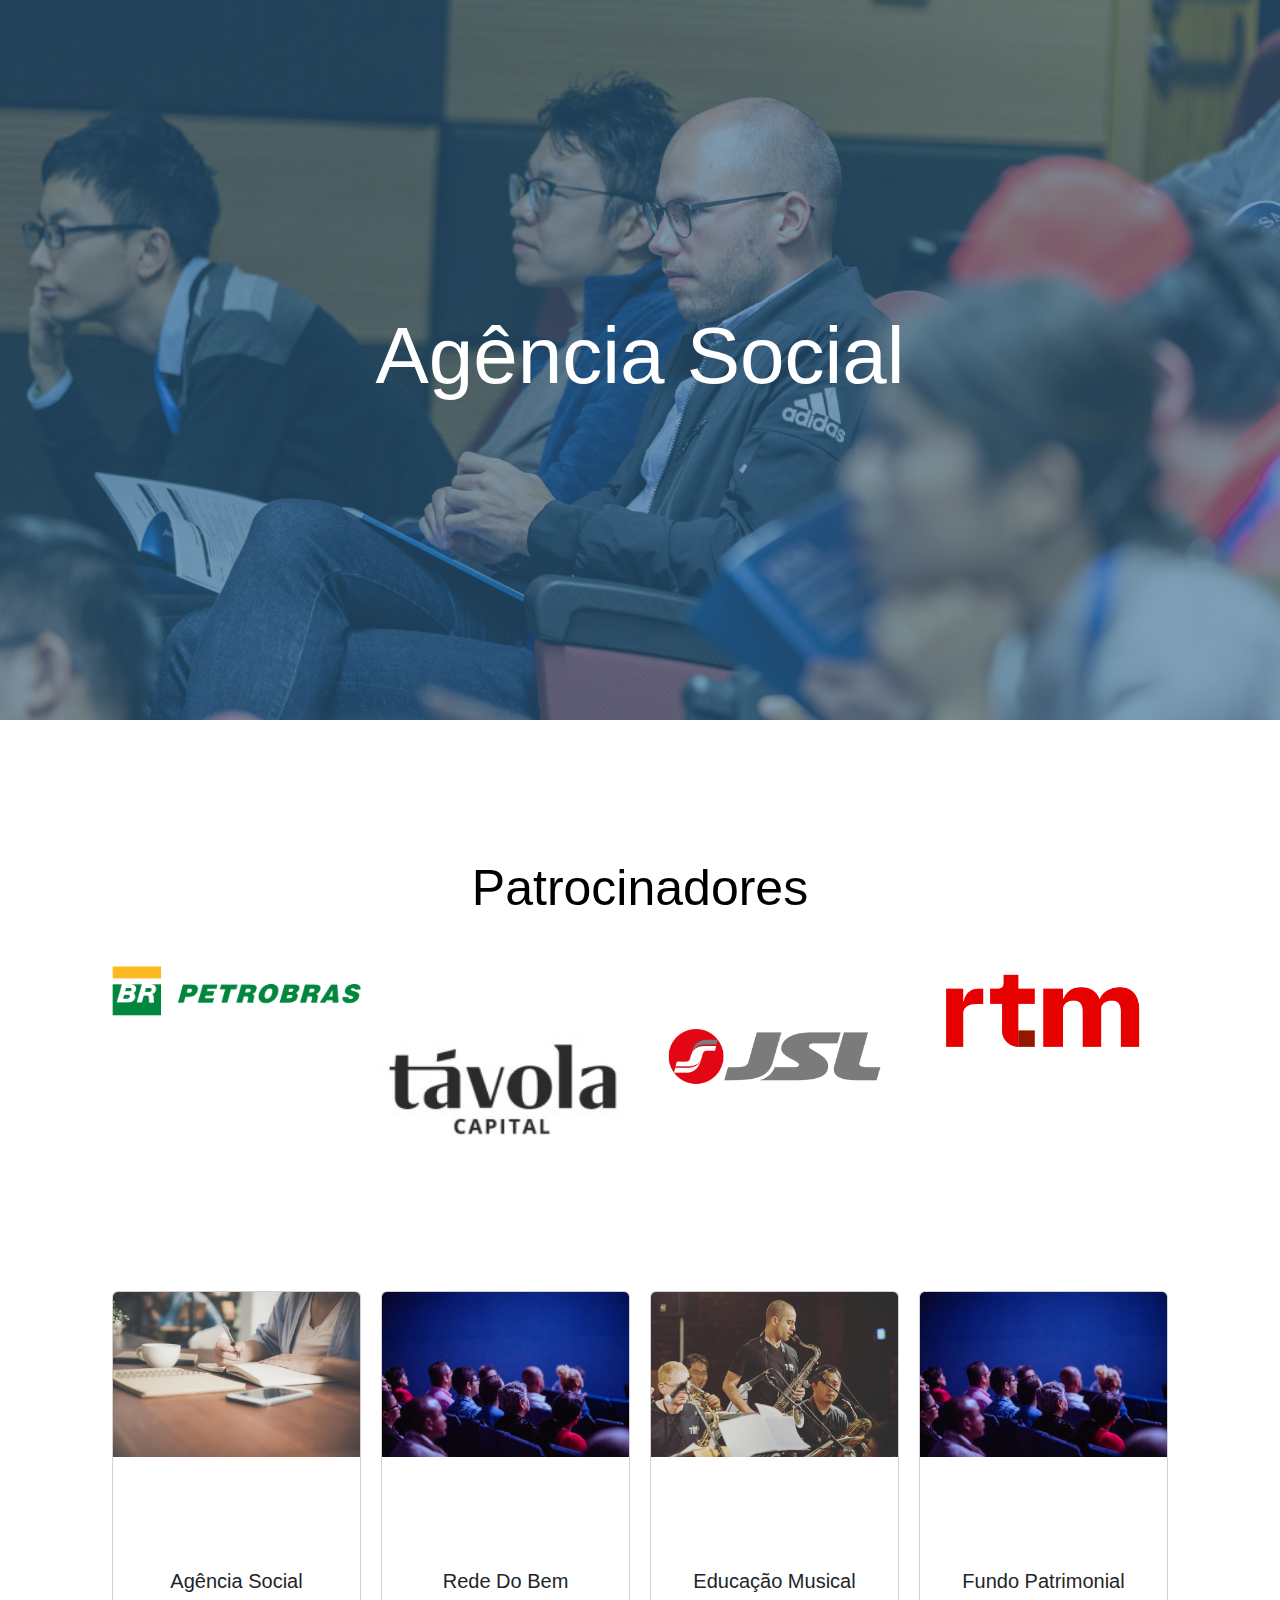
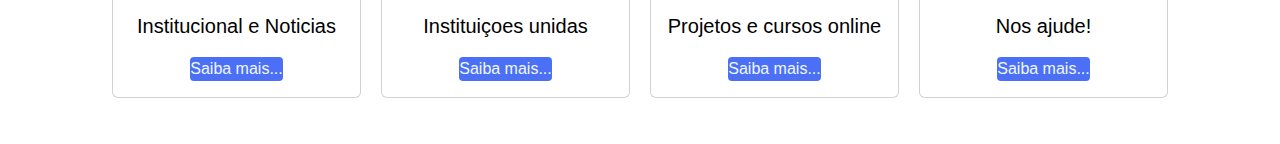
<file: index.html>
<!DOCTYPE html>
<html lang="en">
<head>
     <meta charset="UTF-8">
     <meta name="viewport" content="width=device-width, initial-scale=1.0">
     <title>ongdobem.com</title>
     <link rel="stylesheet" href="css/bootstrap.min.css">
     <link rel="stylesheet" href="css/style.css">
     
</head>
<body>
  <header class="header">

    <div class="headerdiv">
         <h1>Agência Social</h1>
    </div>

</header>
    
<main class="container mt-5">
  <div class="col-12">
    <h2>Patrocinadores</h2>
  </div>

  <div class="flex">

    <div class="col-lg-3 col-md-6 col-12 mb-3">
      <img src="img/Petrobras_horizontal_logo.svg.png" alt="fig" class="w-100">
  </div>
  
  <div class="col-lg-3 col-md-6 col-12 mb-3">
    <img src="img/fides_asset_management_logo.jpeg" alt="fig" class="w-100">
  </div>
  
  <div class="col-lg-3 col-md-6 col-12 mb-3">
    <img src="img/JSL-2.png" alt="fig" class="w-100">
  </div>
  
  <div class="col-lg-3 col-md-6 col-12 mb-3">
    <img src="img/MicrosoftTeams-image__59_.png_name_20220413-25777-b34soy.png" alt="fig" class="w-100">
  </div>

 </div>

                
 <div class="flex">


  <div class="col-lg-3 col-md-6 col-12 mb-3">
    <div class="card">
         <figure >
              <img src="img/pexels-tirachard-kumtanom-112571-733856.jpg" alt="fig" class="card-img-top">
         </figure>

<div class="m-3">
<h2 class="h5">Agência Social</h2>
<p>
   Institucional e Noticias
</p>

  <a href='agenciadobem.html'><button>Saiba mais...</button></a>

</div>

    </div>
</div>

<div class="col-lg-3 col-md-6 col-12 mb-3">
<div class="card">
     <figure >
          <img src="img/pexels-jibarofoto-2774556.jpg" alt="fig" class="card-img-top">
     </figure>

<div class="m-3">
<h2 class="h5">Rede Do Bem
</h2>
<p>
  Instituiçoes unidas
</p>
<a href='rededobem.html'><button>Saiba mais...</button></a>
</div>

</div>
</div>

<div class="col-lg-3 col-md-6 col-12 mb-3">
<div class="card">
 <figure >
      <img src="img/pexels-gustavo-anacleto-1792692-3364190.jpg" alt="fig" class="card-img-top">
 </figure>

<div class="m-3">
<h2 class="h5">Educação Musical</h2>
<p>
Projetos e cursos online
</p>
<a href='educacaomusical.html'><button>Saiba mais...</button></a>
</div>

</div>
</div>

<div class="col-lg-3 col-md-6 col-12 mb-3">
<div class="card">
<figure >
  <img src="img/pexels-jibarofoto-2774556.jpg" alt="fig" class="card-img-top">
</figure>

<div class="m-3">
<h2 class="h5">Fundo Patrimonial</h2>
<p>
  Nos ajude!
</p>
<a href='fundopatrimonial.html'><button>Saiba mais...</button></a>
</div>

</div>
</div>

 </div>

</main>


     <script src="js/bootstrap.bundle.min.js"></script>

</body>
</html>
</file>
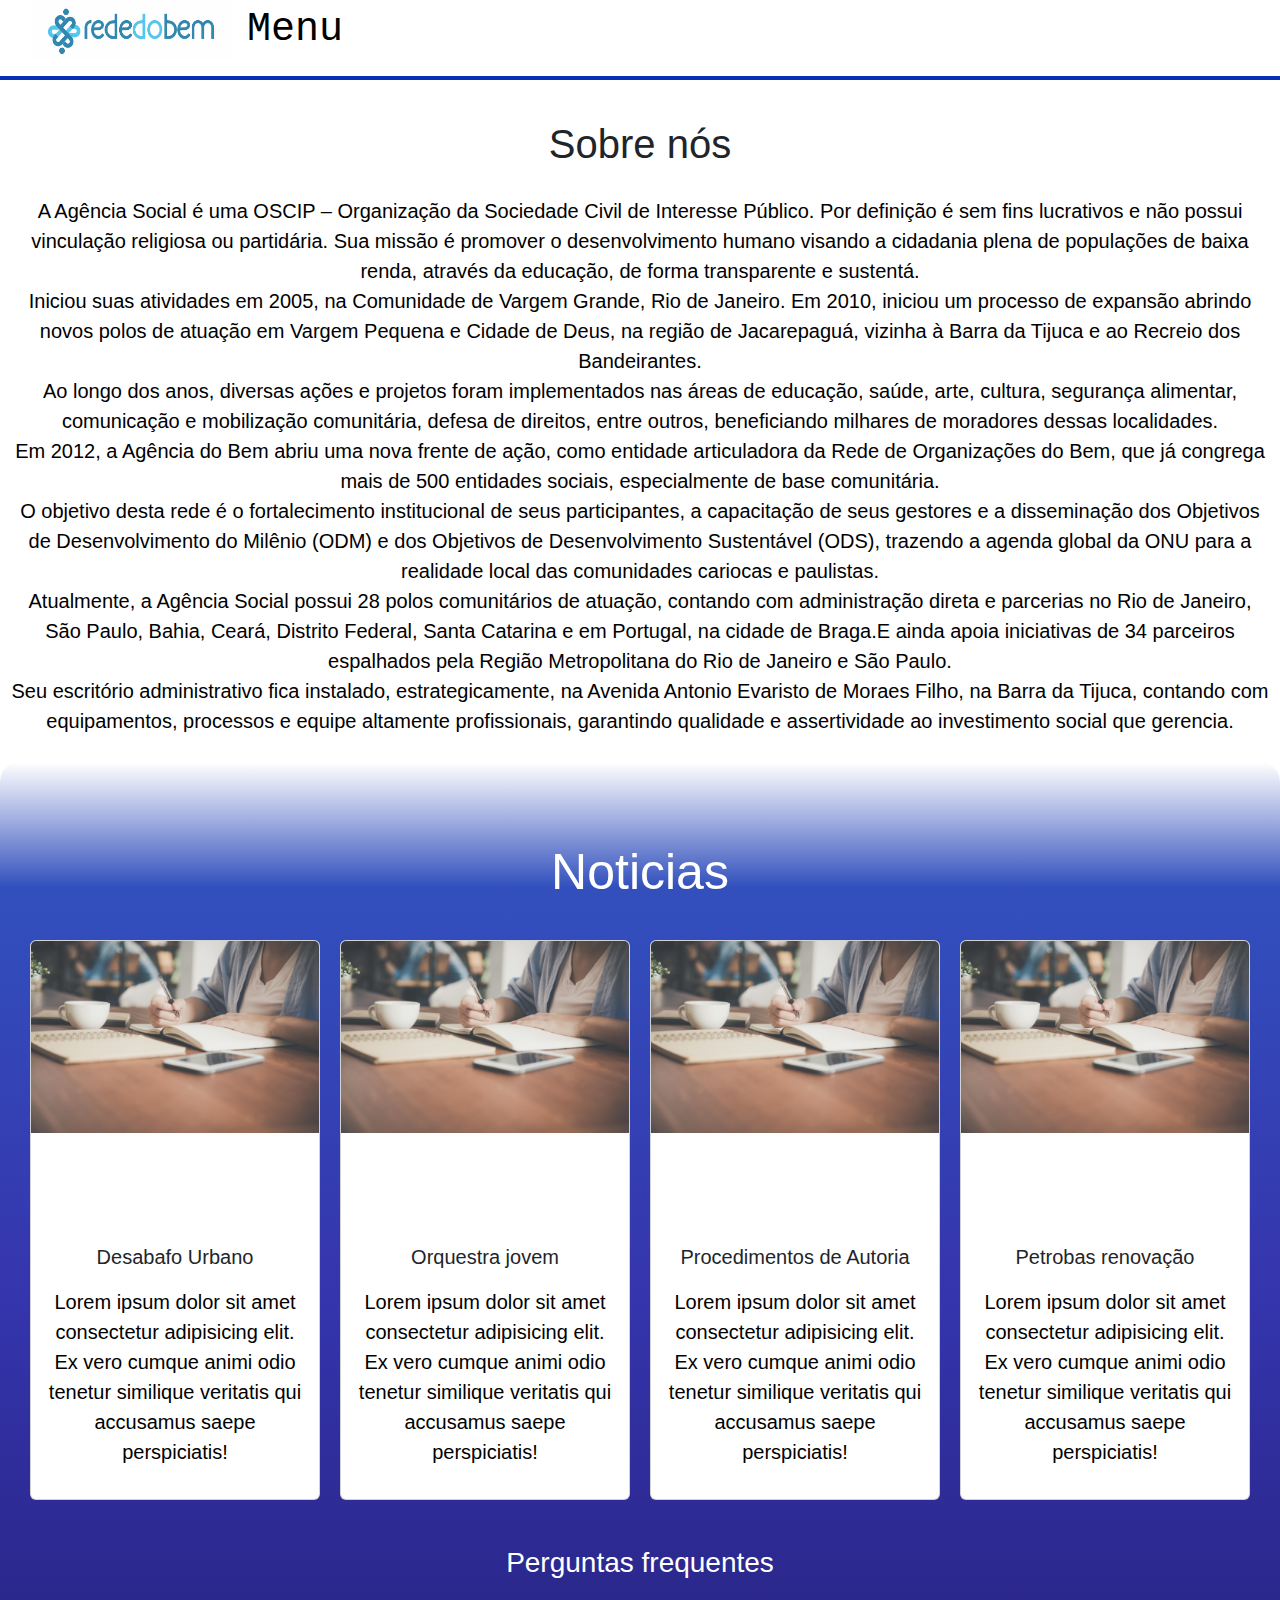
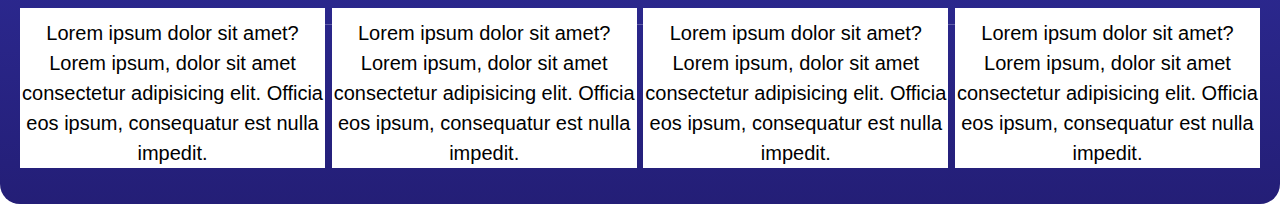
<file: agenciasocial.html>
<!DOCTYPE html>
<html lang="en">
<head>
     <meta charset="UTF-8">
     <meta name="viewport" content="width=device-width, initial-scale=1.0">
     <title>agenciadobem.com</title>
     <link rel="stylesheet" href="css/bootstrap.min.css">
     <link rel="stylesheet" href="css/style.css">
</head>
<body>
     <header>

          <nav >
               <ul>
                    <img src="img/LOGO_neutra.png" alt="fig">
                    <li><a href="index.html">Menu</a></li>
               </ul>
          </nav>
          
     </header>

     <main>

             <div>
               <h3>Sobre nós</h3>
             </div>
      
     <div class="col-12">
          <p>
        A Agência Social é uma OSCIP – Organização da Sociedade Civil de Interesse Público. Por definição é sem fins lucrativos e não possui vinculação religiosa ou partidária. Sua missão é promover o desenvolvimento humano visando a cidadania plena de populações de baixa renda, através da educação, de forma transparente e sustentá.<br>
        
        Iniciou suas atividades em 2005, na Comunidade de Vargem Grande, Rio de Janeiro. Em 2010, iniciou um processo de expansão abrindo novos polos de atuação em Vargem Pequena e Cidade de Deus, na região de Jacarepaguá, vizinha à Barra da Tijuca e ao Recreio dos Bandeirantes. <br>
        
        Ao longo dos anos, diversas ações e projetos foram implementados nas áreas de educação, saúde, arte, cultura, segurança alimentar, comunicação e mobilização comunitária, defesa de direitos, entre outros, beneficiando milhares de moradores dessas localidades. <br>
        
        Em 2012, a Agência do Bem abriu uma nova frente de ação, como entidade articuladora da Rede de Organizações do Bem, que já congrega mais de 500 entidades sociais, especialmente de base comunitária. <br>
        
        O objetivo desta rede é o fortalecimento institucional de seus participantes, a capacitação de seus gestores e a disseminação dos Objetivos de Desenvolvimento do Milênio (ODM) e dos Objetivos de Desenvolvimento Sustentável (ODS), trazendo a agenda global da ONU para a realidade local das comunidades cariocas e paulistas. <br>
        
        Atualmente, a Agência Social possui 28 polos comunitários de atuação, contando com administração direta e parcerias no Rio de Janeiro, São Paulo, Bahia, Ceará, Distrito Federal, Santa Catarina e em Portugal, na cidade de Braga.E ainda apoia iniciativas de 34 parceiros espalhados pela Região Metropolitana do Rio de Janeiro e São Paulo. <br>
        
        Seu escritório administrativo fica instalado, estrategicamente, na Avenida Antonio Evaristo de Moraes Filho, na Barra da Tijuca, contando com equipamentos, processos e equipe altamente profissionais, garantindo qualidade e assertividade ao investimento social que gerencia.
        <br> 
        </p>
          
                         </div>
                    </main>
        
                    <footer>

     <h2>Noticias</h2>


     <div class="flex">

     

     <div class="col-lg-3 col-md-6 col-12 mb-3">
          <div class="card">
               <figure >
                    <img src="img/pexels-tirachard-kumtanom-112571-733856.jpg" alt="fig" class="card-img-top">
               </figure>
      
      <div class="m-3">
      <h2 class="h5">Desabafo Urbano</h2>
      <p>
         Lorem ipsum dolor sit amet consectetur adipisicing elit. Ex vero cumque animi odio tenetur similique veritatis qui accusamus saepe perspiciatis!
      </p>
      
      </div>
      
          </div>
      </div>
      
      <div class="col-lg-3 col-md-6 col-12 mb-3">
          <div class="card">
               <figure >
                    <img src="img/pexels-tirachard-kumtanom-112571-733856.jpg" alt="fig" class="card-img-top">
               </figure>
      
      <div class="m-3">
      <h2 class="h5">Orquestra jovem</h2>
      <p>
         Lorem ipsum dolor sit amet consectetur adipisicing elit. Ex vero cumque animi odio tenetur similique veritatis qui accusamus saepe perspiciatis!
      </p>
      
      </div>
      
          </div>
      </div>

      <div class="col-lg-3 col-md-6 col-12 mb-3">
          <div class="card">
               <figure >
                    <img src="img/pexels-tirachard-kumtanom-112571-733856.jpg" alt="fig" class="card-img-top">
               </figure>
      
      <div class="m-3">
      <h2 class="h5">Procedimentos de Autoria</h2>
      <p>
         Lorem ipsum dolor sit amet consectetur adipisicing elit. Ex vero cumque animi odio tenetur similique veritatis qui accusamus saepe perspiciatis!
      </p>
      
      </div>
      
          </div>
      </div>

      <div class="col-lg-3 col-md-6 col-12 mb-3">
          <div class="card">
               <figure >
                    <img src="img/pexels-tirachard-kumtanom-112571-733856.jpg" alt="fig" class="card-img-top">
               </figure>
      
      <div class="m-3">
      <h2 class="h5">Petrobas renovação</h2>
      <p>
         Lorem ipsum dolor sit amet consectetur adipisicing elit. Ex vero cumque animi odio tenetur similique veritatis qui accusamus saepe perspiciatis!
      </p>
      
      </div>
      
          </div>
      </div>

     </div>




 <h3>Perguntas frequentes</h3>
 <div class="flex">
 <p>Lorem ipsum dolor sit amet?<br>
Lorem ipsum, dolor sit amet consectetur adipisicing elit. Officia eos ipsum, consequatur est nulla impedit.
 </p><hr>

 <p>Lorem ipsum dolor sit amet?<br>
     Lorem ipsum, dolor sit amet consectetur adipisicing elit. Officia eos ipsum, consequatur est nulla impedit.
      </p><hr>

      <p>Lorem ipsum dolor sit amet?<br>
          Lorem ipsum, dolor sit amet consectetur adipisicing elit. Officia eos ipsum, consequatur est nulla impedit.
           </p><hr>

           <p>Lorem ipsum dolor sit amet?<br>
               Lorem ipsum, dolor sit amet consectetur adipisicing elit. Officia eos ipsum, consequatur est nulla impedit.
                </p>
               
               </div>
</footer>


         
     <script src="js/bootstrap.bundle.min.js"></script>
     
</body>
</html>
</file>
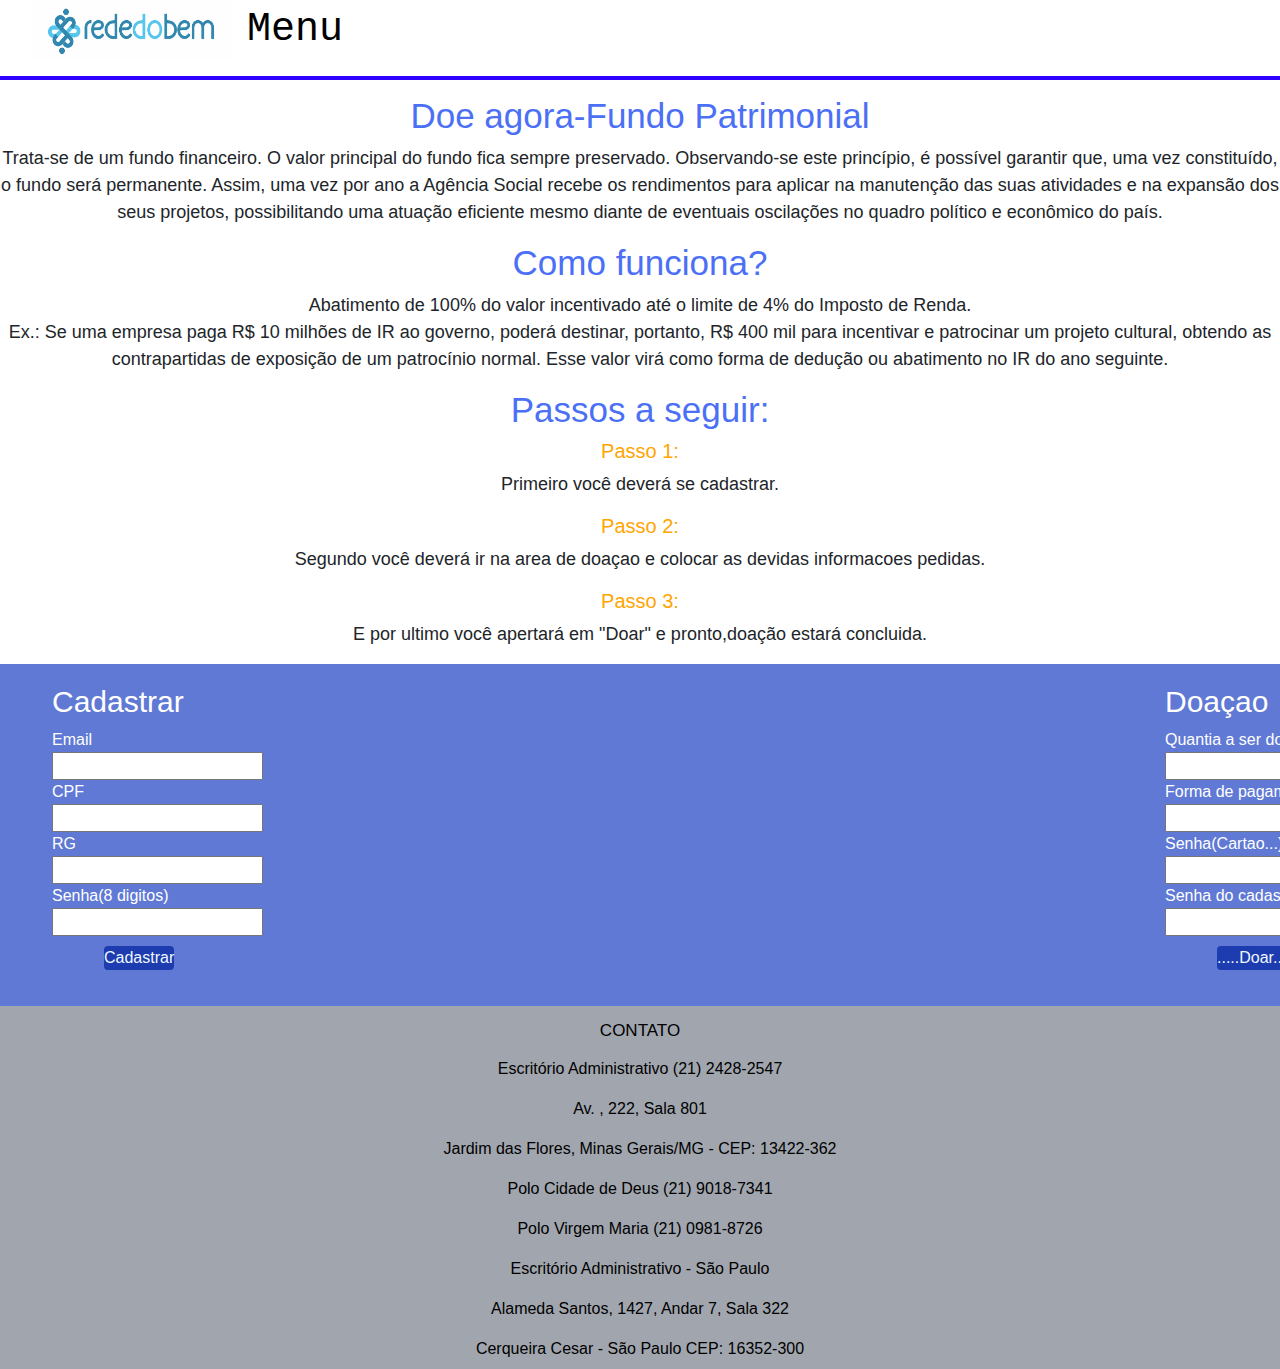
<file: fundopatrimonial.html>
<!DOCTYPE html>
<html lang="en">
<head>
     <meta charset="UTF-8">
     <meta name="viewport" content="width=device-width, initial-scale=1.0">
     <title>fundopatrimonial.com</title>
     <link rel="stylesheet" href="css/bootstrap.min.css">
     <link rel="stylesheet" href="css/style2.css">
     
</head>
<body>
     
     <nav >
          <ul>
               <img src="img/LOGO_neutra.png" alt="fig">
               <li><a href="index.html">Menu</a></li>
          </ul>
     </nav>

     <header>
          <h2>Doe agora-Fundo Patrimonial</h2>
          <p>
               Trata-se de um fundo financeiro. O valor principal do fundo fica sempre preservado. Observando-se este princípio, é possível garantir que, uma vez constituído, o fundo será permanente. Assim, uma vez por ano a Agência Social recebe os rendimentos para aplicar na manutenção das suas atividades e na expansão dos seus projetos, possibilitando uma atuação eficiente mesmo diante de eventuais oscilações no quadro político e econômico do país.
          </p>

          <h3>Como funciona?</h3>
          <p>
               Abatimento de 100% do valor incentivado até o limite de 4% do Imposto de Renda. <br>

               Ex.: Se uma empresa paga R$ 10 milhões de IR ao governo, poderá destinar, portanto, R$ 400 mil para incentivar e patrocinar um projeto cultural, obtendo as contrapartidas de exposição de um patrocínio normal. Esse valor virá como forma de dedução ou abatimento no IR do ano seguinte.
          </p>

          <div>
               <h4>Passos a seguir:</h4>
               
                    <h5>Passo 1:</h5> 
                    <p> 
                    Primeiro você deverá se cadastrar.
                    </p>
                    <h5>Passo 2:</h5>
                    <p>Segundo você deverá ir na area de doaçao e colocar as devidas informacoes pedidas.
                    </p>
                    <h5>Passo 3:</h5>
                    <p>
                    E por ultimo você apertará em "Doar" e pronto,doação estará concluida.
                    </p>



          </div>
     </header>

     <main class="flex">

          <ul>
               <h2>Cadastrar</h2>
               <form action="" action="" method="post">
                    <label for="Email">Email</label><br>
                    <input type="text" id="Email" name="Email"><br>
                    <label for="CPF">CPF</label><br>
                    <input type="number" id="CPF" name="CPF"><br>
                    <label for="RG">RG</label><br>
                    <input type="number" id="RG" name="RG"><br>
                    <label for="Senha">Senha(8 digitos)</label><br>
                    <input type="number" id="Senha" name="Senha"><br>
               </form>

               <div>
                    <ul>
                    <li><a href='#'><button>Cadastrar</button></a></li>
                    </ul>
               </div>

          </ul>

          


          <ul>
               <h2>Doaçao</h2>
               <form action="" action="" method="post">
                    <label for="Estado">Quantia a ser doada</label><br>
                    <input type="number" id="Estado" name="Estado"><br>
                    <label for="Cidade">Forma de pagamento</label><br>
                    <input type="text" id="Cidade" name="Cidade"><br>
                    <label for="Bairro">Senha(Cartao...)</label><br>
                    <input type="number" id="Bairro" name="Bairro"><br>
                    <label for="Atuação">Senha do cadastro</label><br>
                    <input type="number" id="Atuação" name="Atuação"><br>
               </form>

               <div>
                    <ul>
                    <li><a href='#'><button>.....Doar.....</button></a></li>
                    </ul>
               </div>

          </ul>

     </main>

<footer>
      <h2>CONTATO</h2>
<p>

Escritório Administrativo (21) 2428-2547 <br>
Av. , 222, Sala 801 <br>
Jardim das Flores, Minas Gerais/MG - CEP: 13422-362 <br>

Polo Cidade de Deus (21) 9018-7341 <br>

Polo Virgem Maria (21) 0981-8726 <br>

Escritório Administrativo - São Paulo <br>
Alameda Santos, 1427, Andar 7, Sala 322 <br>
Cerqueira Cesar - São Paulo CEP: 16352-300 <br>

</p>


</footer>









</body>
</html>
</file>
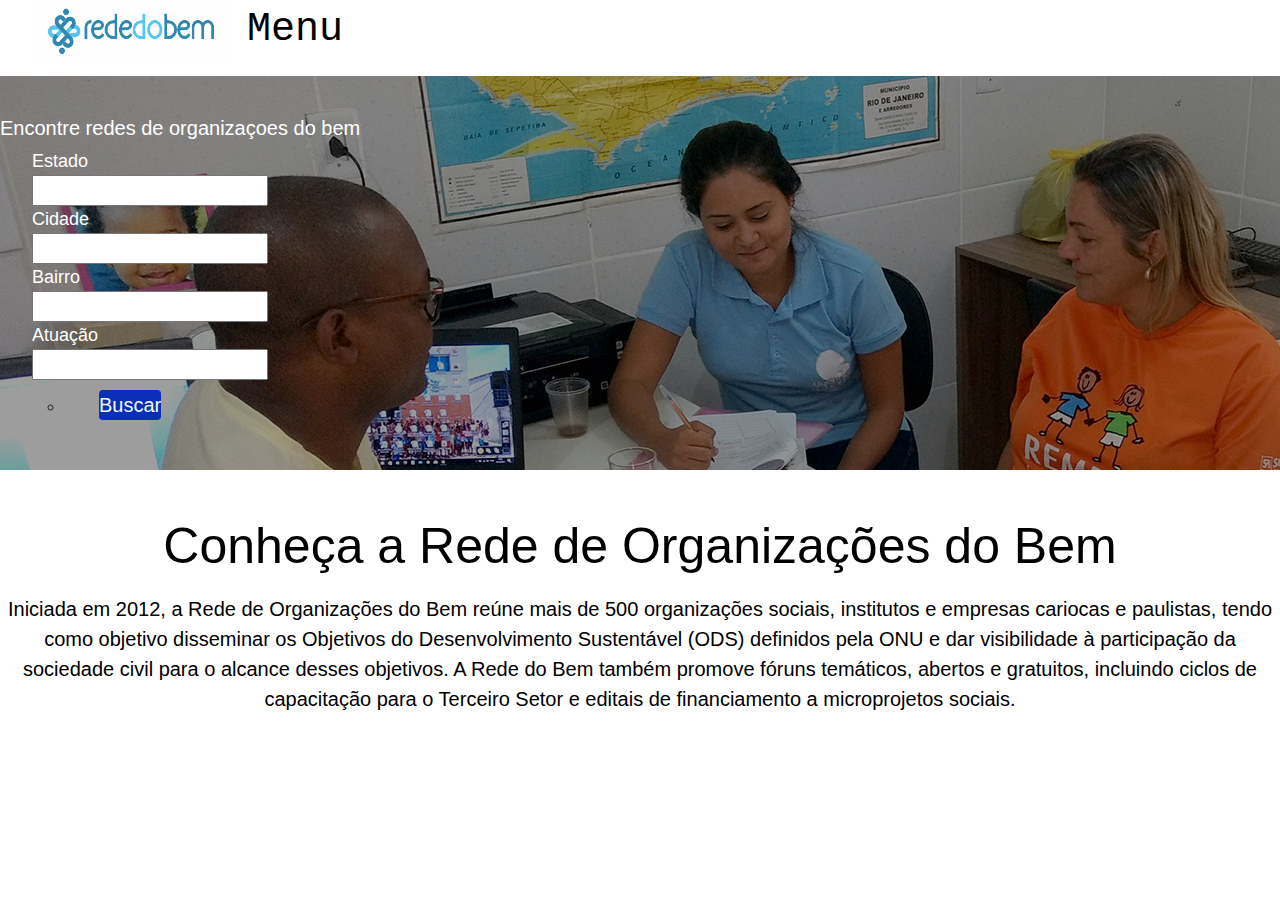
<file: rededobem.html>
<!DOCTYPE html>
<html lang="en">
<head>
     <meta charset="UTF-8">
     <meta name="viewport" content="width=device-width, initial-scale=1.0">
     <title>rededobem.com</title>
     <link rel="stylesheet" href="css/bootstrap.min.css">
     <link rel="stylesheet" href="css/style.css">
</head>
<body>
     <header>
          <nav >
               <ul>
                    <img src="img/LOGO_neutra.png" alt="fig">
                    <li><a href="index.html">Menu</a></li>
               </ul>
          </nav>
     </header>
     <main class="main">
<div>
          <h4>
          Encontre redes de organizaçoes do bem
          </h4>
</div>

          <ul>
               <form action="" action="" method="post">
                    <label for="Estado">Estado</label><br>
                    <input type="text" id="Estado" name="Estado"><br>
                    <label for="Cidade">Cidade</label><br>
                    <input type="text" id="Cidade" name="Cidade"><br>
                    <label for="Bairro">Bairro</label><br>
                    <input type="text" id="Bairro" name="Bairro"><br>
                    <label for="Atuação">Atuação</label><br>
                    <input type="text" id="Atuação" name="Atuação"><br>
               </form>

               <div>
                    <ul>
                    <li><a href='#'><button>Buscar</button></a></li>
                    </ul>
               </div>

          </ul>
     
     </main>
     
     
     
          <h4>Conheça a Rede de Organizações do Bem</h4>
     
     <p>
          Iniciada em 2012, a Rede de Organizações do Bem reúne mais de 500 organizações sociais, institutos e empresas cariocas e paulistas, tendo como objetivo disseminar os Objetivos do Desenvolvimento Sustentável (ODS) definidos pela ONU e dar visibilidade à participação da  sociedade civil para o alcance desses objetivos. A Rede do Bem também promove fóruns temáticos, abertos e gratuitos, incluindo ciclos de capacitação para o Terceiro Setor e editais de financiamento a microprojetos sociais.
     </p>


    
</body>
</html>
</file>
<file: css/style.css>
*{
     margin: 0;
     padding: 0;
     font-family: sans-serif;
}
.header{
     min-height: 80vh;
     display: flex;
     justify-content: center;
     align-items: center;
     background-image: url('../img/pexels-icsa-833425-1708988\ \(2\).jpg');
     background-size: cover;
}
.headerdiv{
     background: #2e638b9e;
     height: 80vh;
     display: flex;
     justify-content: center;
     align-items: center;
     width: 100%;
     
}    
.headerdiv h1{
     font-family: sans-serif;
     font-size: 80px;
     font-weight: 200;
     color: rgb(255, 255, 255);
}
div h2{
     font-family: sans-serif;
     font-size: 50px;
     font-weight: 200;
     color:#000000;
     text-align: center;
}
.flex{
          display:flex ;
          padding: 20px;
}
div h3{
     font-family: sans-serif;
     font-size: 40px;
     font-weight: 100;
     text-align: center;
     padding-top: 40px;
     border-top: 4px solid  #092fb8;
}
.col-lg-3 {
     padding: 10px;
}
button{
background-color: #4B70F5;
color: aliceblue;
border-radius: 4px;
border: none;
font-size: 16px;
}
nav{
    background-color: #ffffff;
    font-size: 25px;
    text-align: center;
}
a{
     text-decoration: none;
     color: #000000;
}
h2{
     font-family: sans-serif;
     font-size: 50px;
     font-weight: 200;
     color:#ffffff;
     text-align: center;
     padding-top: 80px
}
.card:hover{
     transform: scale(1.05);
     transition: 0.3s;
}
h3{
     text-align: center;
     
}
.imagem img{
     height: 50px;
}
.col-12 {
     text-align: center;
     font-family: sans-serif;
     padding: 10px;
}
footer{
      background: rgb(12, 6, 107);
     background: linear-gradient(0deg, rgba(17,11,107,0.9220063025210083) 0%, rgba(38, 38, 168, 0.928) 50%, rgb(50, 80, 189) 88%, rgba(255,255,255,1) 100%);
     color: #fff;
     border-radius: 20px;
}
nav ul {  
     display: flex;
     justify-content: left;
     list-style: none;
     
     }
nav ul li {
     padding-left: 15px;
     padding-right: 15px;
         }
nav ul img{
     height: 60px;
     width: 200px;
}
nav ul li a{
     text-decoration: none;
     color: #000000;
     font-family:'Courier New', Courier, monospace;
     font-size: 40px;
}
nav ul li a:hover{
     color: rgb(47, 0, 255);
     transition: 0.3s;
}
.main{
     background-image: url(../img/rededobem.png);
}
div h4{
     font-family: sans-serif;
     font-size: 20px;
     font-weight: 100;
     text-align: left;
     padding-top: 40px; 
     color: #ffffff;
}
ul form{
   font-size: 18px;
   color: #ffffff;
}
div h5{
     text-align: center;
     color: #ffffff;
}
div p{
     background: #ffffff;
     text-align: center;
     color: #000000;
     padding-bottom: 0px;
}
div  ul li button{
     background-color: #092fb8;
     color: aliceblue;
    font-size: 20px;
     border: none;
     list-style: none ;
     margin-top: 10px;
     margin-bottom: 50px;
     margin-left: 35px;
}
 h4{
     font-family: sans-serif;
     font-size: 50px;
     font-weight: 200;
    color: #000000;
     text-align: center;
     padding-top: 30px
     
 }
 p{
     font-family: sans-serif;
     font-size: 20px;
     font-weight: 200;
     color:#000000;
     text-align: center;
     padding-top: 10px
 }
hr{
     width: 20px;
}
</file>
<file: css/style2.css>
*{
    margin: 0;
    padding: 0;
    font-family: sans-serif;
}
nav{
    background-color: #ffffff;
    font-size: 25px;
    text-align: center;
    border-bottom: 4px solid rgb(47, 0, 255);
}
nav ul {  
    display: flex;
    justify-content: left;
    list-style: none;
    
    }
nav ul li {
    padding-left: 15px;
    padding-right: 15px;
        }
nav ul img{
    height: 60px;
    width: 200px;
}
nav ul li a{
    text-decoration: none;
    color: #000000;
    font-family:'Courier New', Courier, monospace;
    font-size: 40px;
}
nav ul li a:hover{
    color: rgb(47, 0, 255);
    transition: 0.3s;
}
header h2{
    margin-top: 15px;
    font-size: 35px;
    font-family: sans-serif;
    color:  #4B70F5;
    text-align: center;
}
header p{
    text-align: center;
    font-size: 18px;
    font-family: sans-serif;
}
header div p{
    font-size: 18px;
    font-family: sans-serif;
}
header h3{
    font-size: 35px;
    font-family: sans-serif;
    color:  #4B70F5;
    text-align: center;
}
header h4{
    font-size: 35px;
    font-family: sans-serif;
    color:  #4B70F5;
    text-align: center;
}
header div h5{
    text-align: center;
    font-size: 20px;
    font-family: sans-serif;
    color:  orange;
}
main{
    background: #3555cac9;
}
.flex{
    display:flex ;
    padding: 20px;
}
main ul h2{
    color: #ffffff;
    font-size: 30px;
    font-family: sans-serif;
}
main ul form{
    margin-right: 870px;
}
main ul label{
    color: #ffffff;
}
button{
    background-color: #1c3caf;
    color: aliceblue;
    border-radius: 4px;
    border: none;
    font-size: 16px;
}
div ul li{
list-style: none;
margin-left: 20px;
margin-top: 10px;
}
footer{
    background: #5d657494;
}
footer h2{
    padding-top: 15px;
    text-align: center;
    color: #000000;
    font-size: 17px;
}
footer p{
    margin: 0px;
    text-align: center;
    color: #000000;
    line-height: 2.5;
}
</file>
